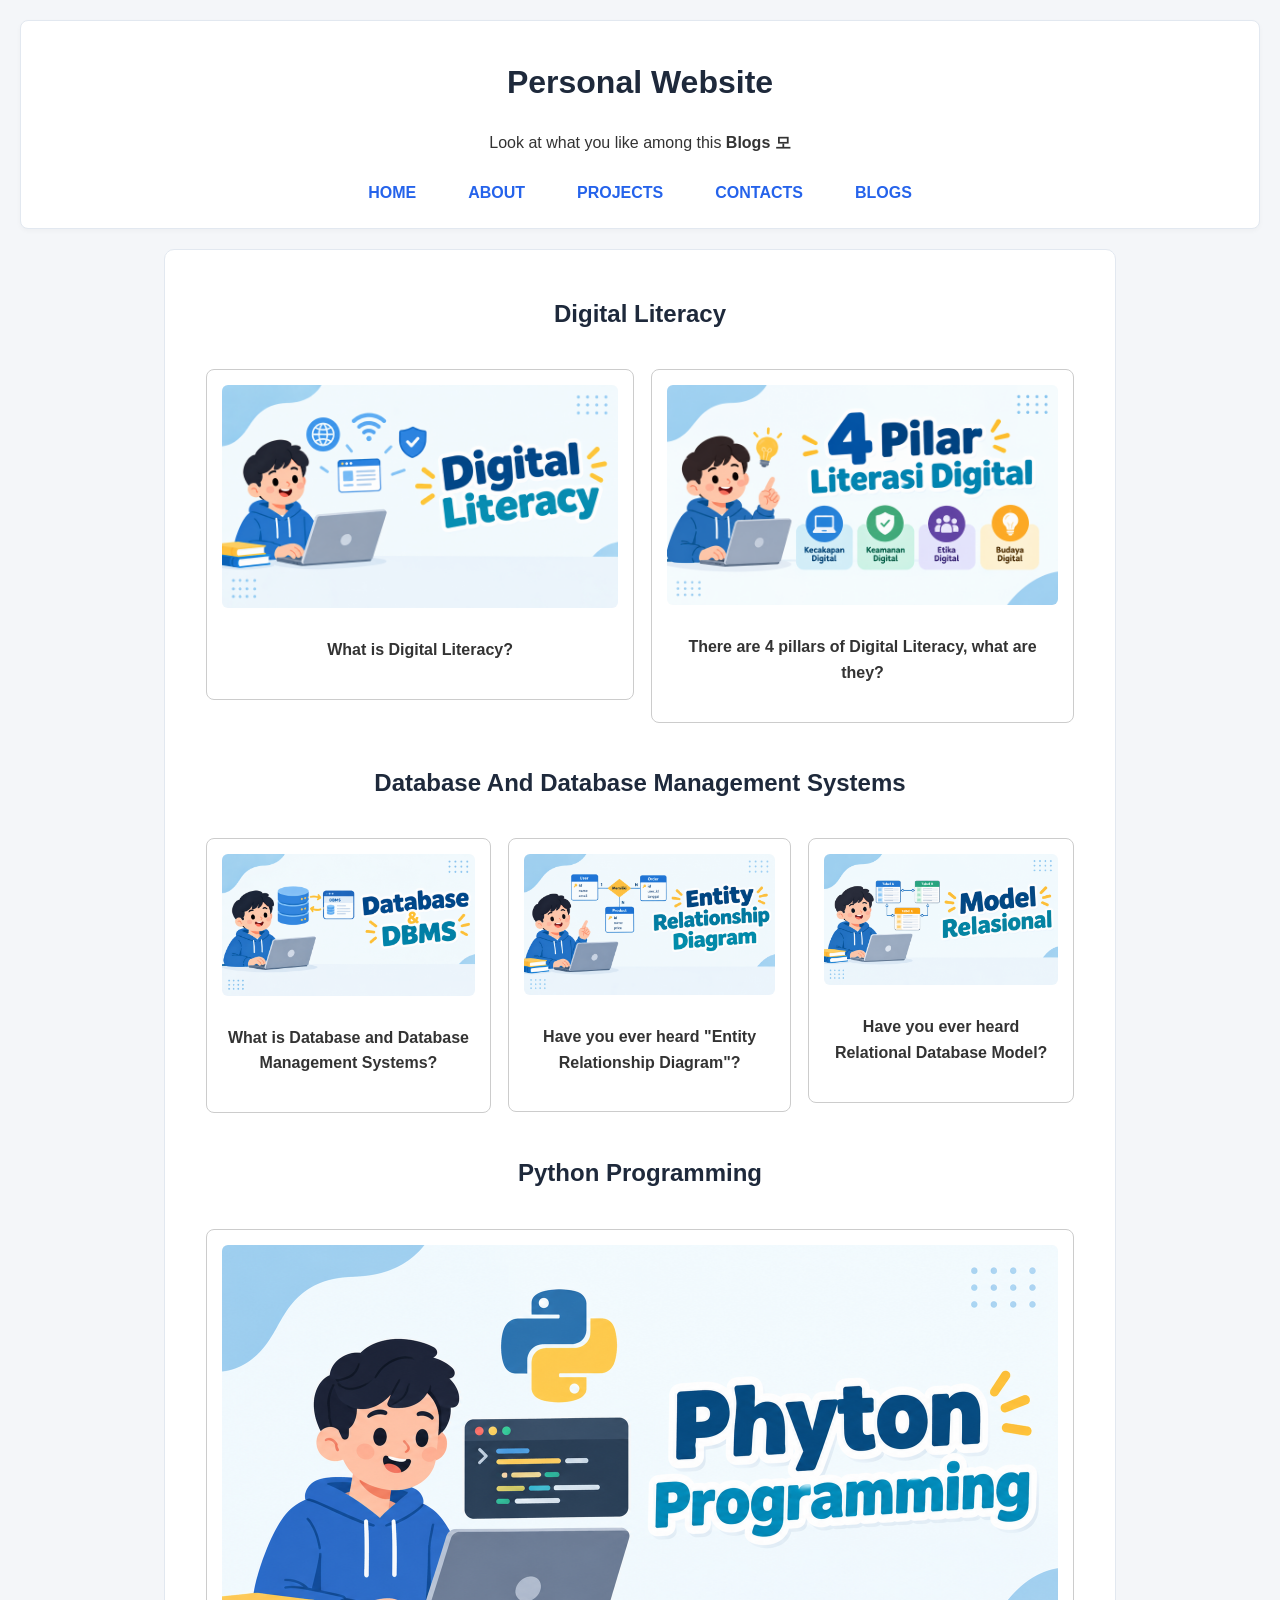
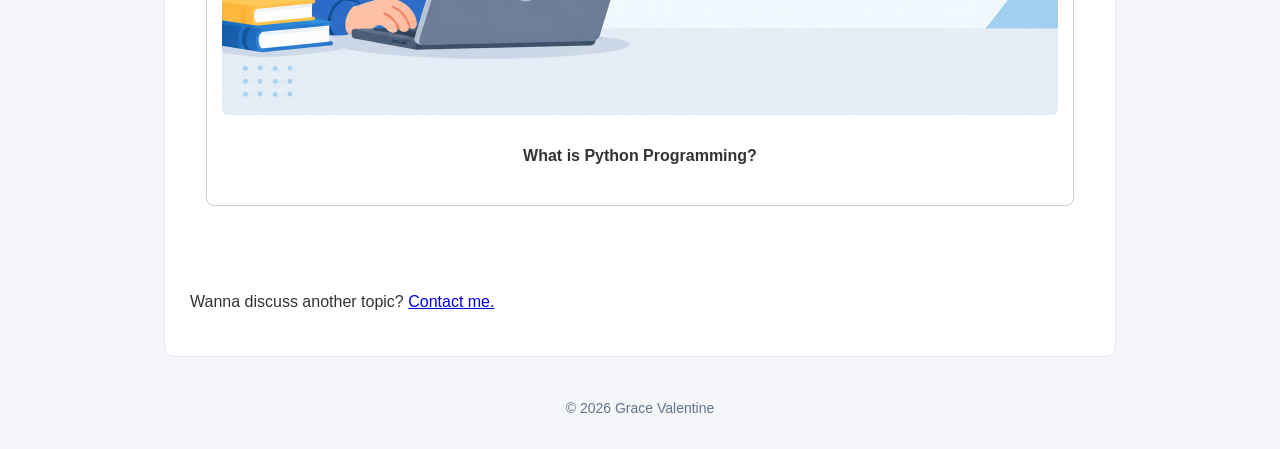
<file: index.html>
<!doctype html>
<html lang="en">
  <head>
    <meta charset="UTF-8" />
    <title>Grace Valentine</title>
    <link rel="stylesheet" href="style.css">
  </head>

  <body>
    <div id="header">
      <h1>Personal Website</h1>
      <p>Look at what you like among this <strong>Blogs 모</strong></p>

      <nav class="menu">
        <a href="home.html">HOME</a>
        <a href="about.html">ABOUT</a>
        <a href="projects.html">PROJECTS</a>
        <a href="contacts.html">CONTACTS</a>
        <a href="index.html"><strong>BLOGS</strong></a>
      </nav>
    </div>
    
    <div class="wadah">
      <h2>Digital Literacy</h2>
      <table class="tabel-blog">
        <tr>
          <td>
            <div class="kartu-blog">
              <a href="defld.html"><img src="asset/litdig.png" alt="literasi digital itu penting banget"></a>
              <h4>What is Digital Literacy?</h4>
            </div>
          </td>
          <td>
            <div class="kartu-blog">
              <a href="pilld.html"><img src="asset/pilarlitdig.png" alt="4 pilar literasi digital"></a>
              <h4>There are 4 pillars of Digital Literacy, what are they?</h4>
            </div>
          </td>
        </tr>
      </table>

      <h2>Database And Database Management Systems</h2>
      <table class="tabel-blog">
        <tr>
          <td>
            <div class="kartu-blog">
              <a href="dbms.html"><img src="asset/dbms.png" alt="dbms"></a>
              <h4>What is Database and Database Management Systems?</h4>
            </div>
          </td>
          <td>
            <div class="kartu-blog">
              <a href="erd.html"><img src="asset/erd.png" alt="entity relationship diagram"></a>
              <h4>Have you ever heard "Entity Relationship Diagram"?</h4>
            </div>
          </td>
          <td>
            <div class="kartu-blog">
              <a href="mr.html"><img src="asset/relasional.png" alt="model relasional"></a>
              <h4>Have you ever heard Relational Database Model?</h4>
            </div>
          </td>
        </tr>
      </table>

      <h2>Python Programming</h2>
      <table class="tabel-blog">
        <tr>
          <td>
            <div class="kartu-blog">
              <a href="blog_belum_jadi.html"><img src="asset/phyton.png" alt="python programming"></a>
              <h4>What is Python Programming?</h4>
            </div>
          </td>
        </tr>
      </table>

      <br />
      <p>Wanna discuss another topic? <a href="contacts.html">Contact me.</a></p>
    </div>

    <div id="footer">
      © 2026 Grace Valentine
    </div>
  </body>
</html>
</file>
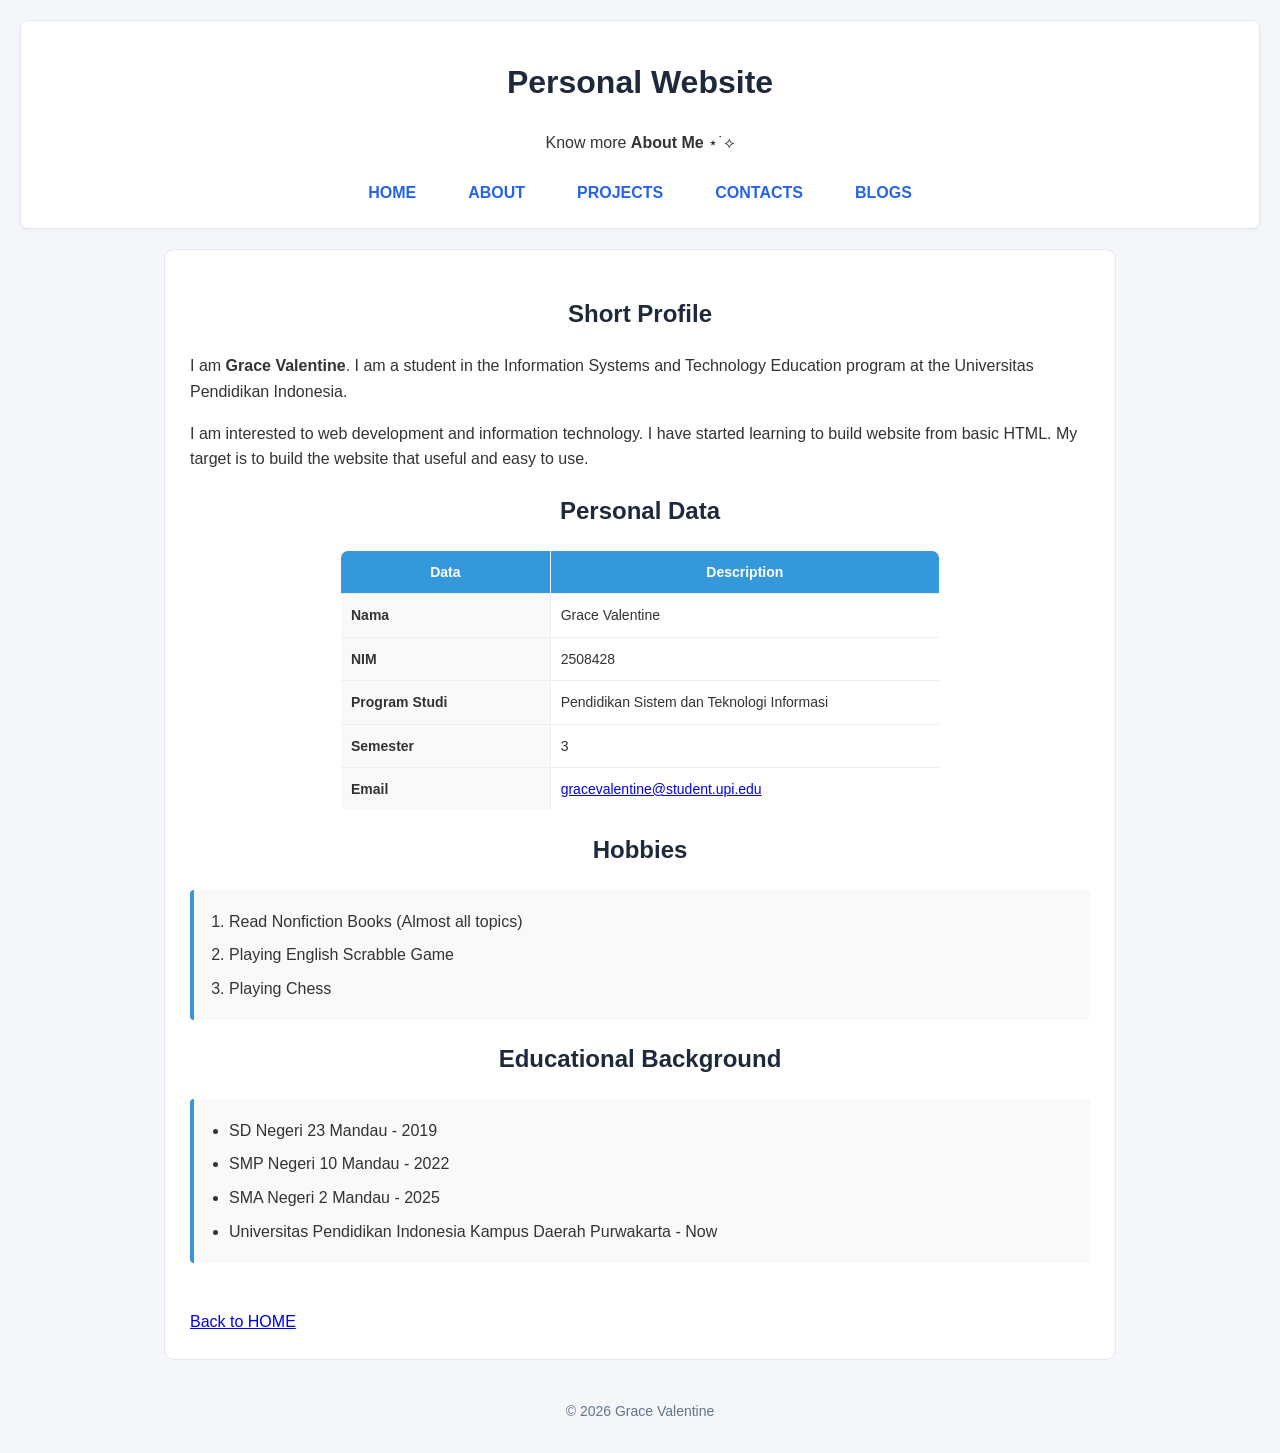
<file: about.html>
<!doctype html>
<html lang="en">
  <head>
    <meta charset="UTF-8" />
    <title>About - Grace Valentine</title>
    <link rel="stylesheet" href="style.css">
  </head>
  <body>
    <div id="header">
      <h1>Personal Website</h1>
      <p>Know more <strong>About Me </strong>⋆˙⟡</p>

      <nav class="menu">
        <a href="home.html">HOME</a>
        <a href="about.html"><strong>ABOUT</strong></a>
        <a href="projects.html">PROJECTS</a>
        <a href="contacts.html">CONTACTS</a>
        <a href="index.html">BLOGS</a>
      </nav>
    </div>

    <div class="wadah">
      <h2>Short Profile</h2>
      <p>
        I am <strong>Grace Valentine</strong>. I am a student in the Information
        Systems and Technology Education program at the Universitas Pendidikan
        Indonesia.
      </p>
      <p>
        I am interested to web development and information technology.
        I have started learning to build website from basic HTML. My target is to
        build the website that useful and easy to use.
      </p>

      <h2>Personal Data</h2>
      <table class="tabel-biodata">
        <thead>
          <tr>
            <th>Data</th>
            <th>Description</th>
          </tr>
        </thead>
        <tbody>
          <tr>
            <td class="label">Nama</td>
            <td>Grace Valentine</td>
          </tr>
          <tr>
            <td class="label">NIM</td>
            <td>2508428</td>
          </tr>
          <tr>
            <td class="label">Program Studi</td>
            <td>Pendidikan Sistem dan Teknologi Informasi</td>
          </tr>
          <tr>
            <td class="label">Semester</td>
            <td>3</td>
          </tr>
          <tr>
            <td class="label">Email</td>
            <td><a href="mailto:gracevalentine@student.upi.edu">gracevalentine@student.upi.edu</a></td>
          </tr>
        </tbody>
      </table>

      <h2>Hobbies</h2>
      <ol class="daftar-hobi">
        <li>Read Nonfiction Books (Almost all topics)</li>
        <li>Playing English Scrabble Game</li>
        <li>Playing Chess</li>
      </ol>

      <h2>Educational Background</h2>
      <ul class="daftar-edukasi">
        <li>SD Negeri 23 Mandau - 2019</li>
        <li>SMP Negeri 10 Mandau - 2022</li>
        <li>SMA Negeri 2 Mandau - 2025</li>
        <li>Universitas Pendidikan Indonesia Kampus Daerah Purwakarta - Now</li>
      </ul>

      <br />
      <a href="home.html">Back to HOME</a>
    </div>

    <div id="footer">
      © 2026 Grace Valentine
    </div>
  </body>
</html>
</file>
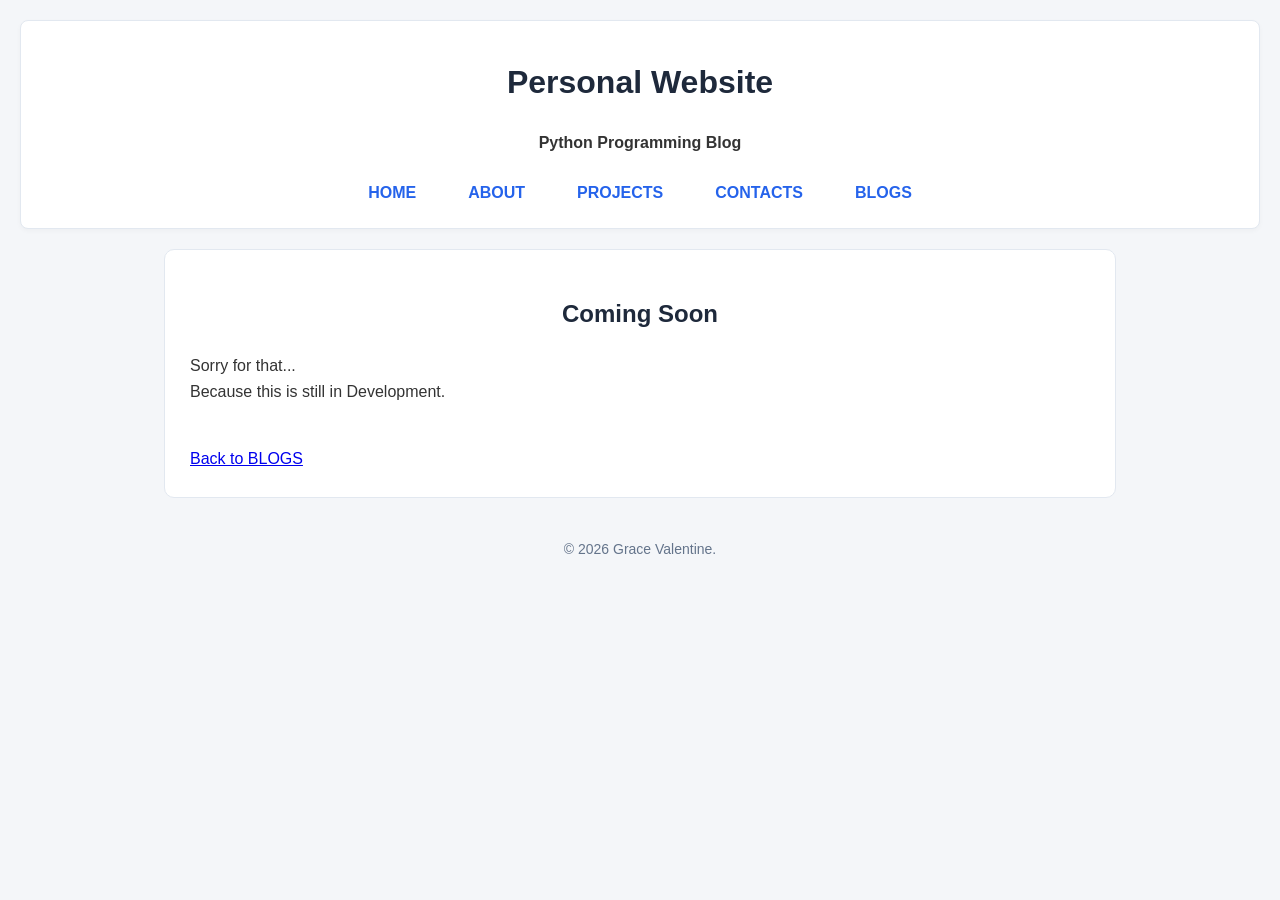
<file: blog_belum_jadi.html>
<!doctype html>
<html lang="en">
  <head>
    <meta charset="UTF-8" />
    <title>Grace Valentine</title>
    <link rel="stylesheet" href="style.css">
  </head>

  <body>
    <div id="header">
      <h1>Personal Website</h1>
      <p><strong>Python Programming Blog</strong></p>

      <nav class="menu">
        <a href="home.html">HOME</a>
        <a href="about.html">ABOUT</a>
        <a href="projects.html">PROJECTS</a>
        <a href="contacts.html">CONTACTS</a>
        <a href="index.html"><strong>BLOGS</strong></a>
      </nav>
    </div>

    <div class="wadah">
      <h2>Coming Soon</h2>
      <p>
        Sorry for that...<br />
        Because this is still in Development.
      </p>

      <br />
      <a href="index.html">Back to BLOGS</a>
    </div>

    <div id="footer">
      © 2026 Grace Valentine.
    </div>
  </body>
</html>
</file>
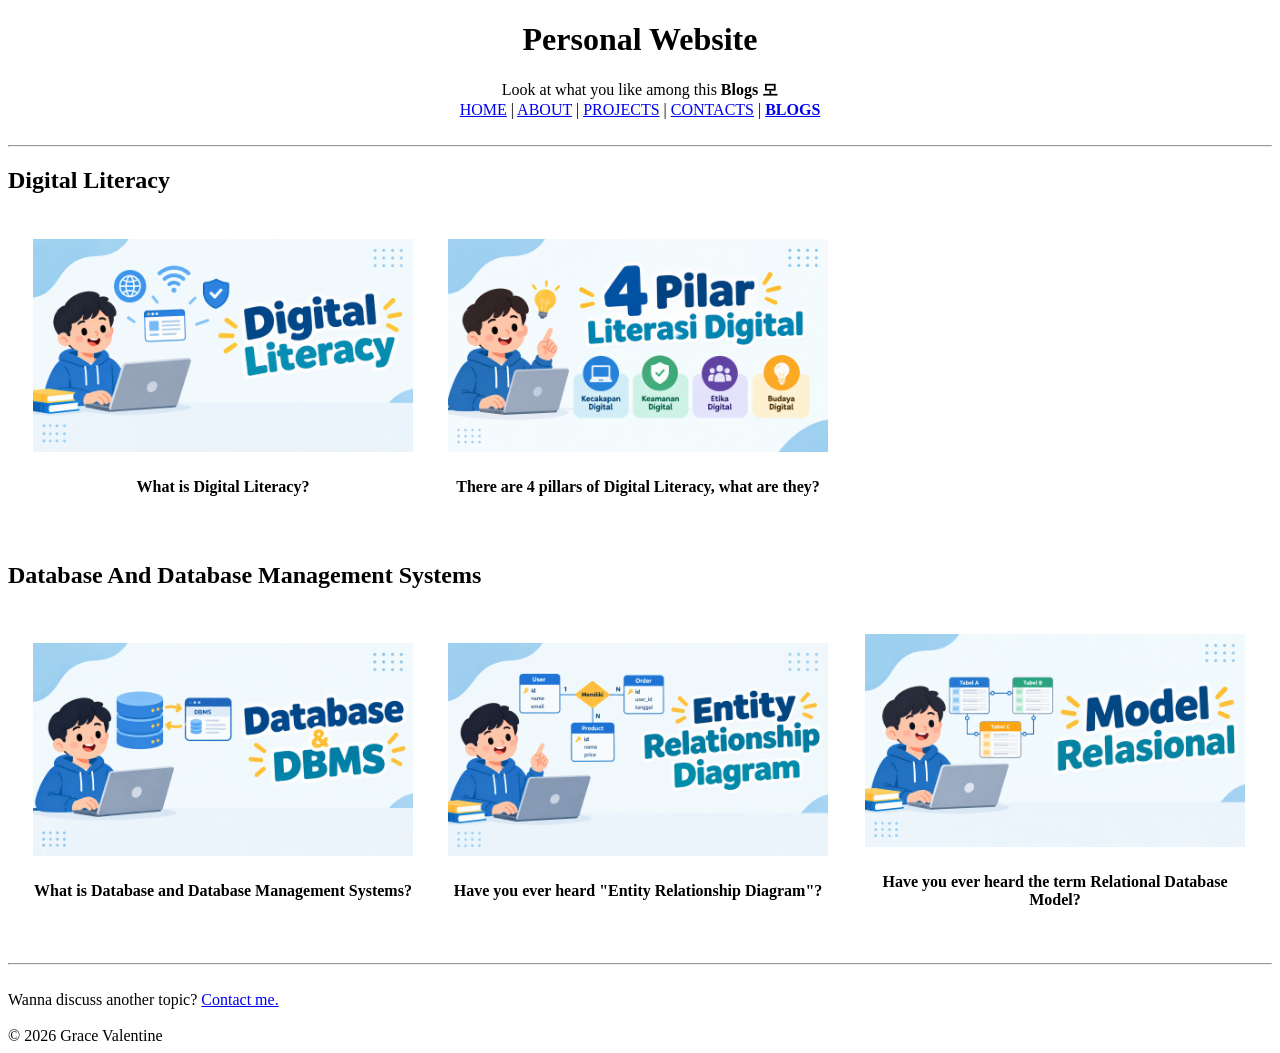
<file: blogs.html>
<!doctype html>
<html lang="en">
  <head>
    <meta charset="UTF-8" />
    <title>Grace Valentine</title>
  </head>

  <body>
    <h1><center>Personal Website</center></h1>
    <center>Look at what you like among this <strong>Blogs 모</strong></center>
    <nav>
      <center>
        <a href="home.html">HOME</a> |
        <a href="about.html">ABOUT</a> |
        <a href="projects.html">PROJECTS</a> |
        <a href="contacts.html">CONTACTS</a> |
        <a href="blogs.html"><strong>BLOGS</strong></a>
      </center>
      <br />
      <hr />
    </nav>
    <h2>Digital Literacy</h2>
    <table>
      <table border="0" cellspacing="15" cellpadding="10" ali>
        <tr>
            <td>
                <center>
                <a href="blog_belum_jadi.html"><img src="asset/litdig.png" alt="literasi digital itu penting banget" width="380"></a>
                <h4><strong> What is Digital Literacy?</strong></h4>
                </center>
            </td>
            <td>
                <center>
                <a href="blog_belum_jadi.html"><img src="asset/pilarlitdig.png" alt="4 pilar literasi digital" width="380"></a>
                <h4><strong>There are 4 pillars of Digital Literacy, what are they?</strong></h4>
                </center>
            </td>
        </tr>
    </table>

    <h2>Database And Database Management Systems</h2>
    <table>
      <table border="0" cellspacing="15" cellpadding="10">
        <tr>
            <td>
                <center>
                <a href="blog_belum_jadi.html"><img src="asset/dbms.png" alt="dbms" width="380"></a>
                <h4><strong> What is Database and Database Management Systems?</strong></h4>
                </center>
            </td>
            <td>
                <center>
                <a href="blog_belum_jadi.html"><img src="asset/erd.png" alt="entity relationship diagram" width="380"></a>
                <h4><strong>Have you ever heard "Entity Relationship Diagram"?</strong></h4>
                </center>
            </td>
            <td>
                <center>
                <a href="blog_belum_jadi.html"><img src="asset/relasional.png" alt="model relasional" width="380"></a>
                <h4><strong>Have you ever heard the term Relational Database Model?</strong></h4>
                </center>
            </td>
        </tr>
    </table>

    <hr><br>
    Wanna discuss another topic? <a href="contacts.html">Contact me.</a>
    <br><br>
    © 2026 Grace Valentine
  </body>
</html>
</file>
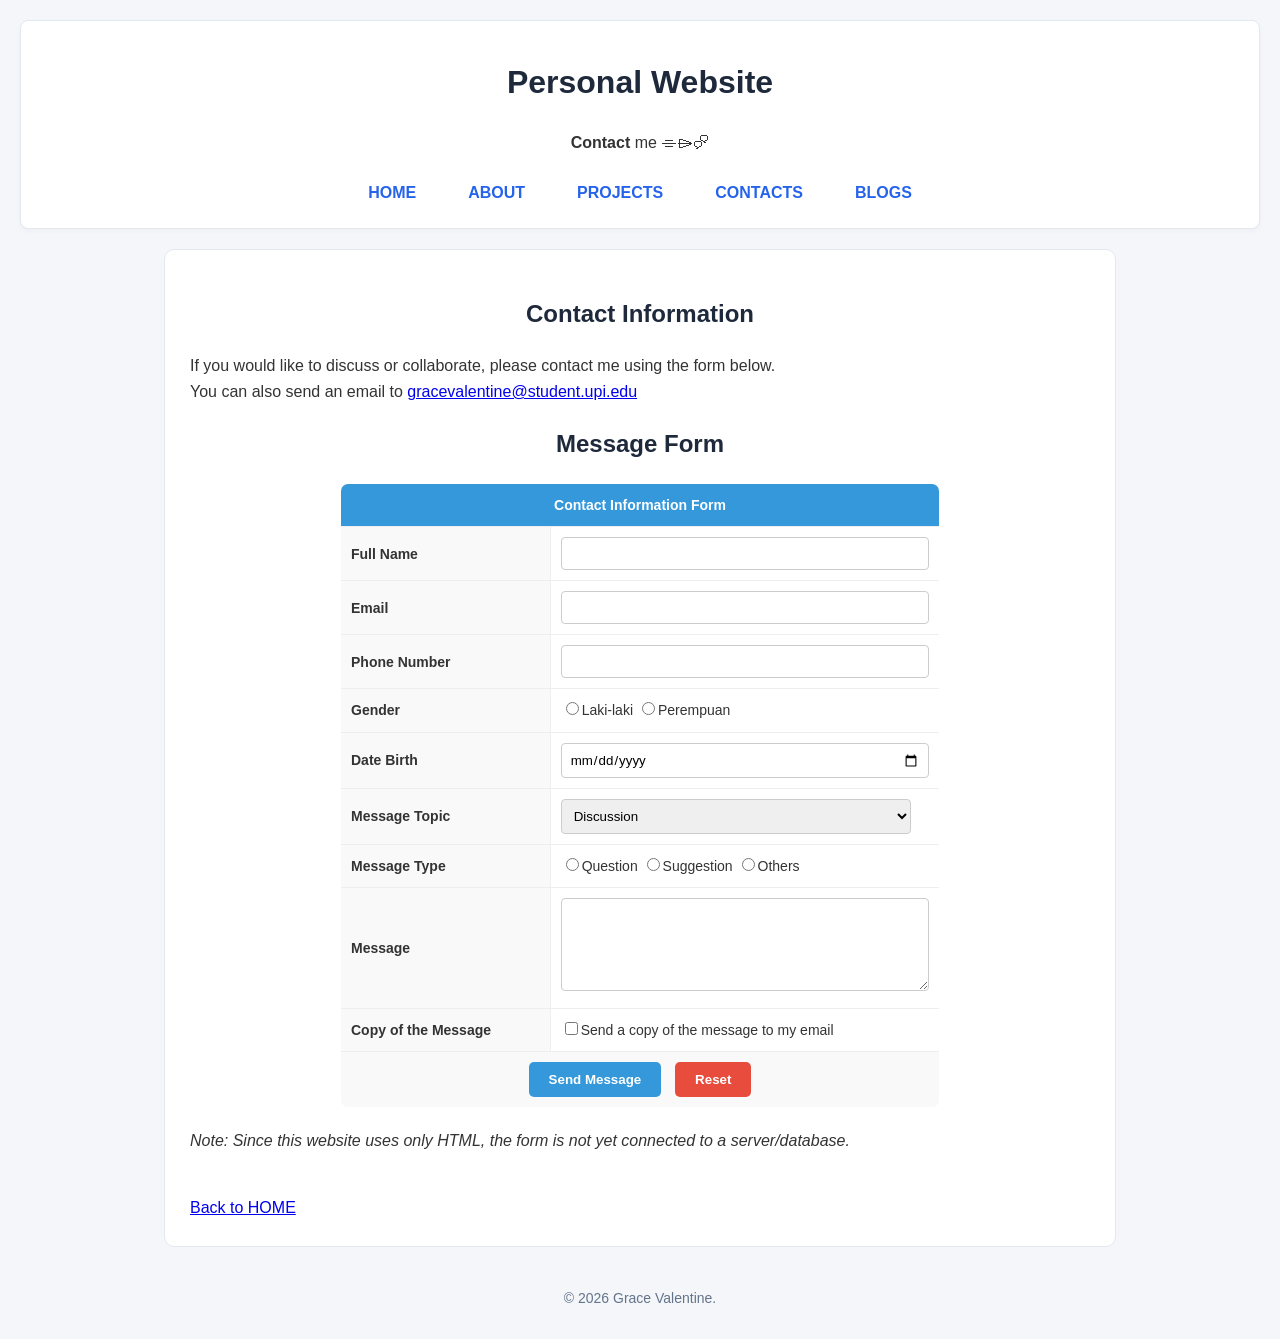
<file: contacts.html>
<!doctype html>
<html lang="en">
  <head>
    <meta charset="UTF-8" />
    <title>Contacts - Grace Valentine</title>
    <link rel="stylesheet" href="style.css">
  </head>

  <body>
    <div id="header">
      <h1>Personal Website</h1>
      <p><strong>Contact</strong> me ⌯⌲🗪</p>

      <nav class="menu">
        <a href="home.html">HOME</a>
        <a href="about.html">ABOUT</a>
        <a href="projects.html">PROJECTS</a>
        <a href="contacts.html"><strong>CONTACTS</strong></a>
        <a href="index.html">BLOGS</a>
      </nav>
    </div>

    <div class="wadah">
      <h2>Contact Information</h2>
      <p>
        If you would like to discuss or collaborate, please contact me using the form below.<br />
        You can also send an email to
        <a href="mailto:gracevalentine@student.upi.edu">gracevalentine@student.upi.edu</a>
      </p>

      <h2>Message Form</h2>
      <form action="#" method="post">
        <table class="tabel-form">
          <thead>
            <tr>
              <th colspan="2" class="judul-form">Contact Information Form</th>
            </tr>
          </thead>
          <tbody>
            <tr>
              <td class="label">Full Name</td>
              <td class="input"><input type="text" name="nama" class="input-teks" /></td>
            </tr>
            <tr>
              <td class="label">Email</td>
              <td class="input"><input type="email" name="email" class="input-teks" /></td>
            </tr>
            <tr>
              <td class="label">Phone Number</td>
              <td class="input"><input type="number" name="phone" class="input-teks" /></td>
            </tr>
            <tr>
              <td class="label">Gender</td>
              <td class="input">
                <input type="radio" name="gender" value="Laki-laki" />Laki-laki
                <input type="radio" name="gender" value="Perempuan" />Perempuan
              </td>
            </tr>
            <tr>
              <td class="label">Date Birth</td>
              <td class="input"><input type="date" name="db" class="input-teks" /></td>
            </tr>
            <tr>
              <td class="label">Message Topic</td>
              <td>
                <select name="Topic" class="input-teks">
                  <option value="Discussion">Discussion</option>
                  <option value="Colaboration">Colaboration</option>
                  <option value="Others">Others</option>
                </select>
              </td>
            </tr>
            <tr>
              <td class="label">Message Type</td>
              <td class="input">
                <input type="radio" name="message_type" value="Question" />Question
                <input type="radio" name="message_type" value="Suggestion" />Suggestion
                <input type="radio" name="message_type" value="Others" />Others
              </td>
            </tr>
            <tr>
              <td class="label">Message</td>
              <td class="textarea">
                <textarea name="message" rows="5" class="input-teks"></textarea>
              </td>
            </tr>
            <tr>
              <td class="label">Copy of the Message</td>
              <td class="input">
                <input type="checkbox" name="check" value="check" />Send a copy of the message to my email
              </td>
            </tr>
            <tr>
              <td colspan="2" class="area-tombol">
                <input type="submit" value="Send Message" class="tombol-kirim" />
                <input type="reset" value="Reset" class="tombol-reset" />
              </td>
            </tr>
          </tbody>
        </table>
      </form>

      <p>
        <em>Note: Since this website uses only HTML, the form is not yet connected to a server/database.</em>
      </p>

      <br />
      <a href="home.html">Back to HOME</a>
    </div>

    <div id="footer">
      © 2026 Grace Valentine.
    </div>
  </body>
</html>
</file>
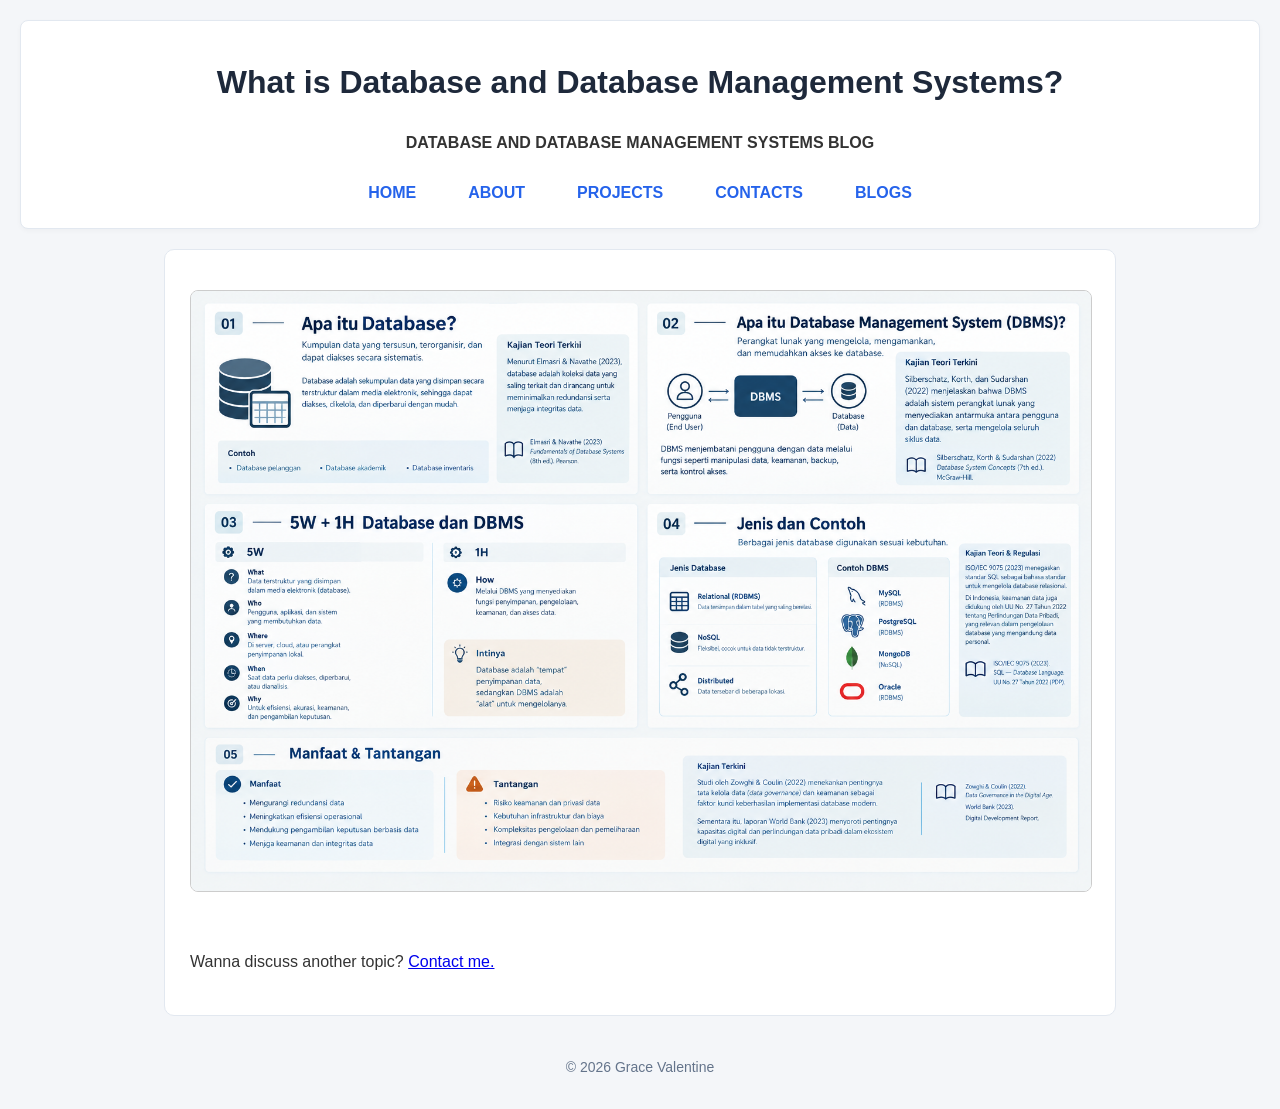
<file: dbms.html>
<!doctype html>
<html lang="en">
  <head>
    <meta charset="UTF-8" />
    <title>Grace Valentine</title>
    <link rel="stylesheet" href="style.css">
  </head>

  <body>
    <div id="header">
      <h1>What is Database and Database Management Systems?</h1>
      <p><strong>DATABASE AND DATABASE MANAGEMENT SYSTEMS BLOG</strong></p>

      <nav class="menu">
        <a href="home.html">HOME</a>
        <a href="about.html">ABOUT</a>
        <a href="projects.html">PROJECTS</a>
        <a href="contacts.html">CONTACTS</a>
        <a href="index.html"><strong>BLOGS</strong></a>
      </nav>
    </div>
    
    <div class="wadah">
      <img src="asset/artikel2.1.png" alt="dbms infografis" class="gambar-artikel">
      
      <br />
      <p>Wanna discuss another topic? <a href="contacts.html">Contact me.</a></p>
    </div>

    <div id="footer">
      © 2026 Grace Valentine
    </div>
  </body>
</html>
</file>
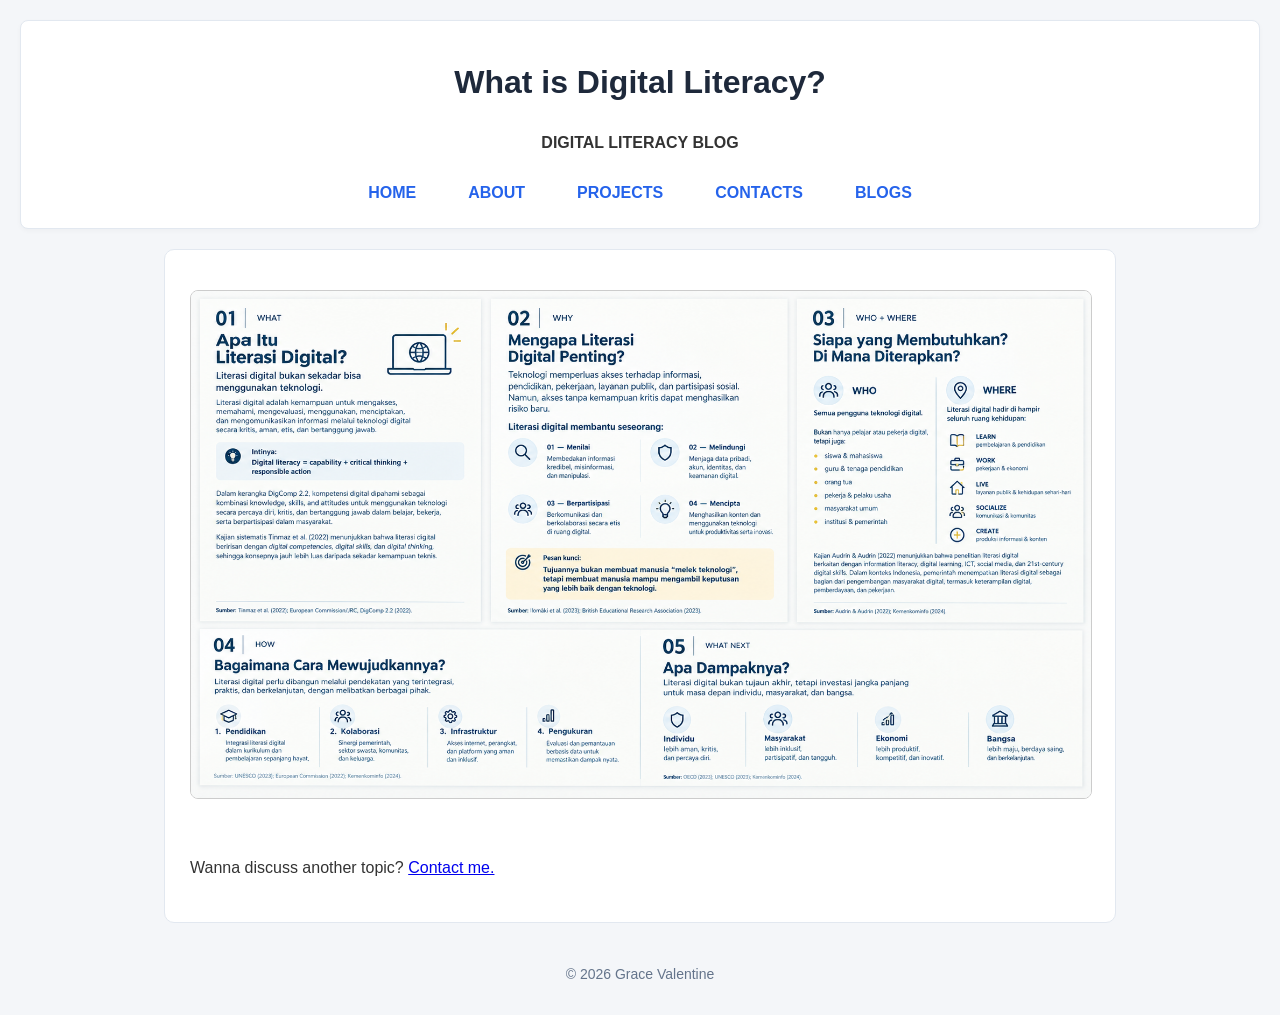
<file: defld.html>
<!doctype html>
<html lang="en">
  <head>
    <meta charset="UTF-8" />
    <title>Grace Valentine</title>
    <link rel="stylesheet" href="style.css">
  </head>

  <body>
    <div id="header">
      <h1>What is Digital Literacy?</h1>
      <p><strong>DIGITAL LITERACY BLOG</strong></p>

      <nav class="menu">
        <a href="home.html">HOME</a>
        <a href="about.html">ABOUT</a>
        <a href="projects.html">PROJECTS</a>
        <a href="contacts.html">CONTACTS</a>
        <a href="index.html"><strong>BLOGS</strong></a>
      </nav>
    </div>
    
    <div class="wadah">
      <img src="asset/artikel1.1.png" alt="literasi digital infografis" class="gambar-artikel">
      
      <br />
      <p>Wanna discuss another topic? <a href="contacts.html">Contact me.</a></p>
    </div>

    <div id="footer">
      © 2026 Grace Valentine
    </div>
  </body>
</html>
</file>
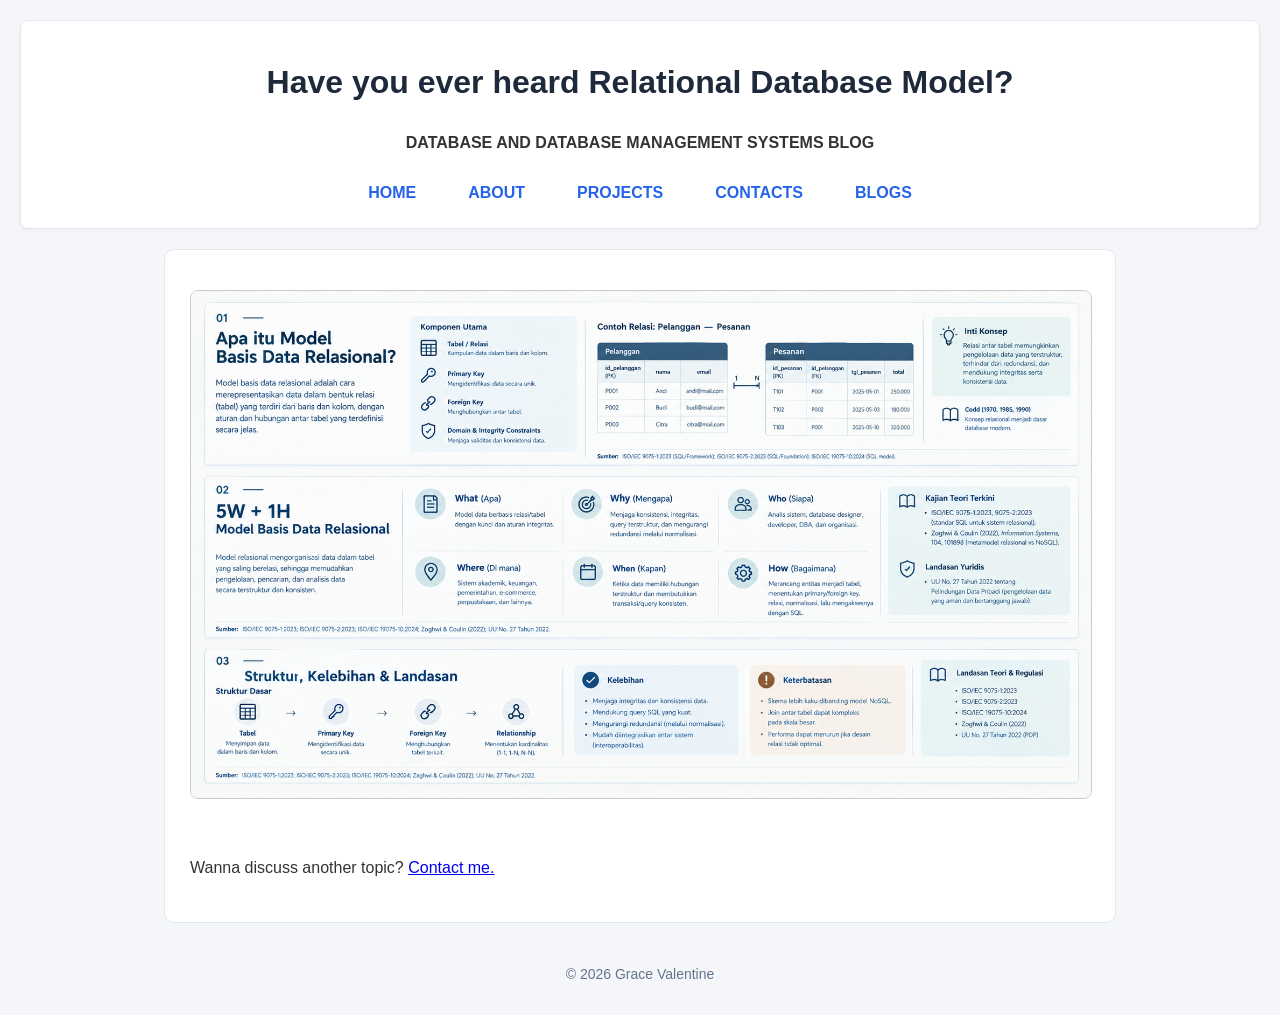
<file: erd.html>
<!doctype html>
<html lang="en">
  <head>
    <meta charset="UTF-8" />
    <title>Grace Valentine</title>
    <link rel="stylesheet" href="style.css">
  </head>

  <body>
    <div id="header">
      <h1>Have you ever heard Relational Database Model?</h1>
      <p><strong>DATABASE AND DATABASE MANAGEMENT SYSTEMS BLOG</strong></p>

      <nav class="menu">
        <a href="home.html">HOME</a>
        <a href="about.html">ABOUT</a>
        <a href="projects.html">PROJECTS</a>
        <a href="contacts.html">CONTACTS</a>
        <a href="index.html"><strong>BLOGS</strong></a>
      </nav>
    </div>
    
    <div class="wadah">
      <img src="asset/artikel2.3.png" alt="model relasional infografis" class="gambar-artikel">
      
      <br />
      <p>Wanna discuss another topic? <a href="contacts.html">Contact me.</a></p>
    </div>

    <div id="footer">
      © 2026 Grace Valentine
    </div>
  </body>
</html>
</file>
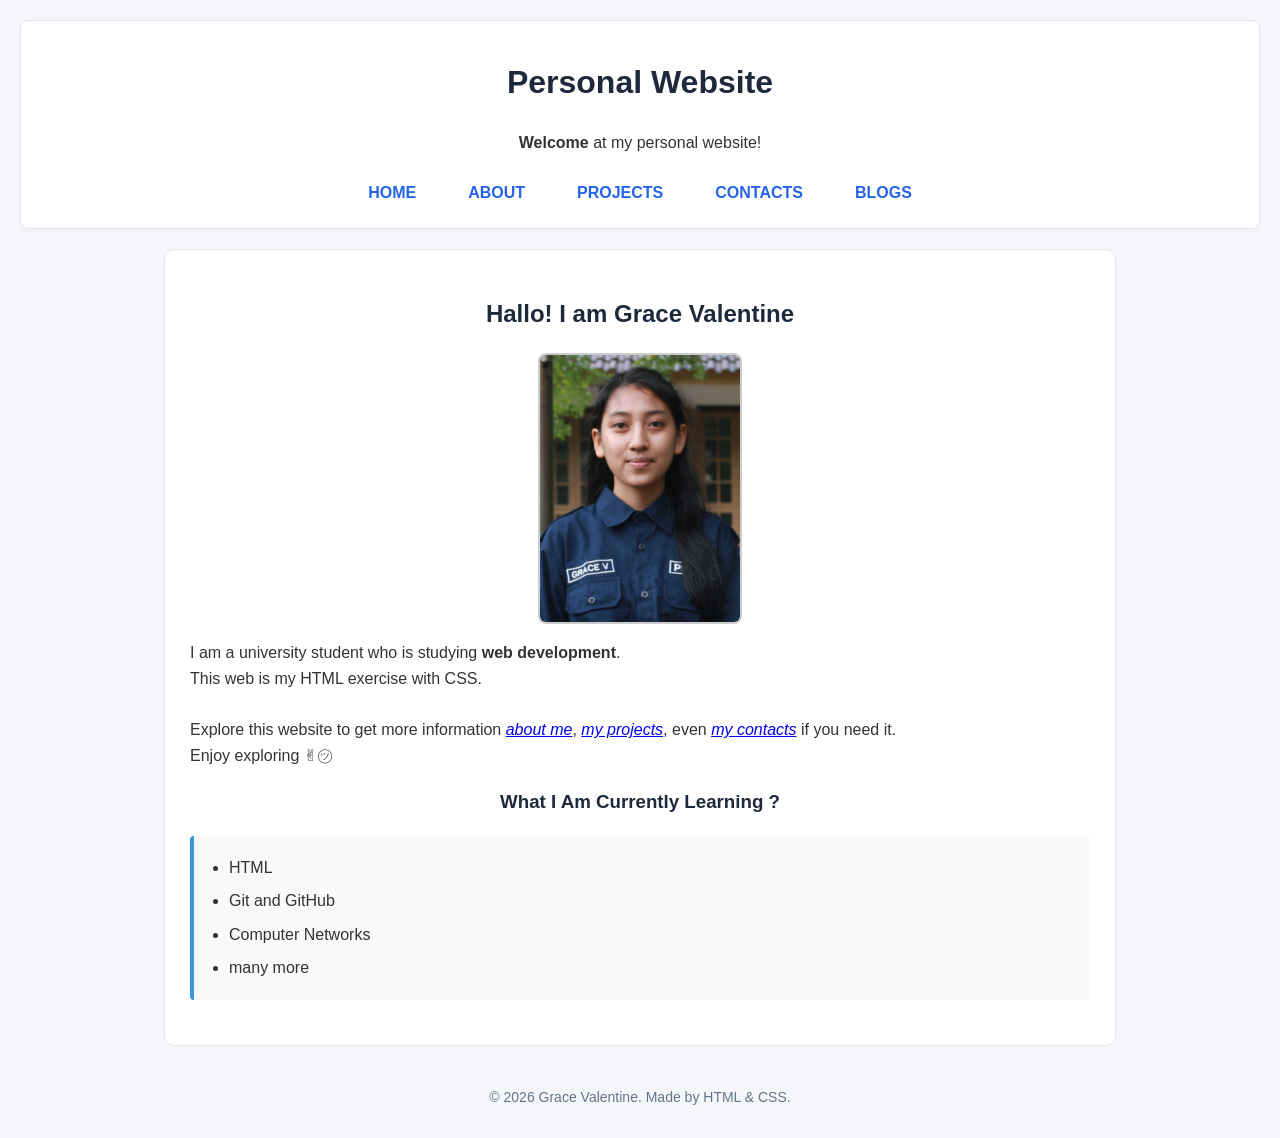
<file: home.html>
<!doctype html>
<html lang="en">
  <head>
    <meta charset="UTF-8" />
    <title>Grace Valentine</title>
    <link rel="stylesheet" href="style.css" />
  </head>

  <body>
    <div id="header">
      <h1>Personal Website</h1>
      <p><strong>Welcome</strong> at my personal website!</p>

      <nav class="menu">
        <a href="home.html"><strong>HOME</strong></a>
        <a href="about.html">ABOUT</a>
        <a href="projects.html">PROJECTS</a>
        <a href="contacts.html">CONTACTS</a>
        <a href="index.html">BLOGS</a>
      </nav>
    </div>

    <div class="wadah">
      <h2>Hallo! I am Grace Valentine</h2>
      <img
        src="asset/pasfoto.jpeg"
        alt="pasfoto @grace_valentine"
        class="foto-profil"
      />
      <p>
        I am a university student who is studying
        <strong>web development</strong>.<br />
        This web is my HTML exercise with CSS.<br /><br />
        Explore this website to get more information
        <a href="about.html"><em>about me</em></a
        >, <a href="projects.html"><em>my projects</em></a
        >, even <a href="contacts.html"><em>my contacts</em></a> if you need
        it.<br />
        Enjoy exploring ✌︎㋡
      </p>

      <h3>What I Am Currently Learning ?</h3>
      <ul class="daftar-belajar">
        <li>HTML</li>
        <li>Git and GitHub</li>
        <li>Computer Networks</li>
        <li>many more</li>
      </ul>
    </div>

    <div id="footer">© 2026 Grace Valentine. Made by HTML & CSS.</div>
  </body>
</html>
</file>
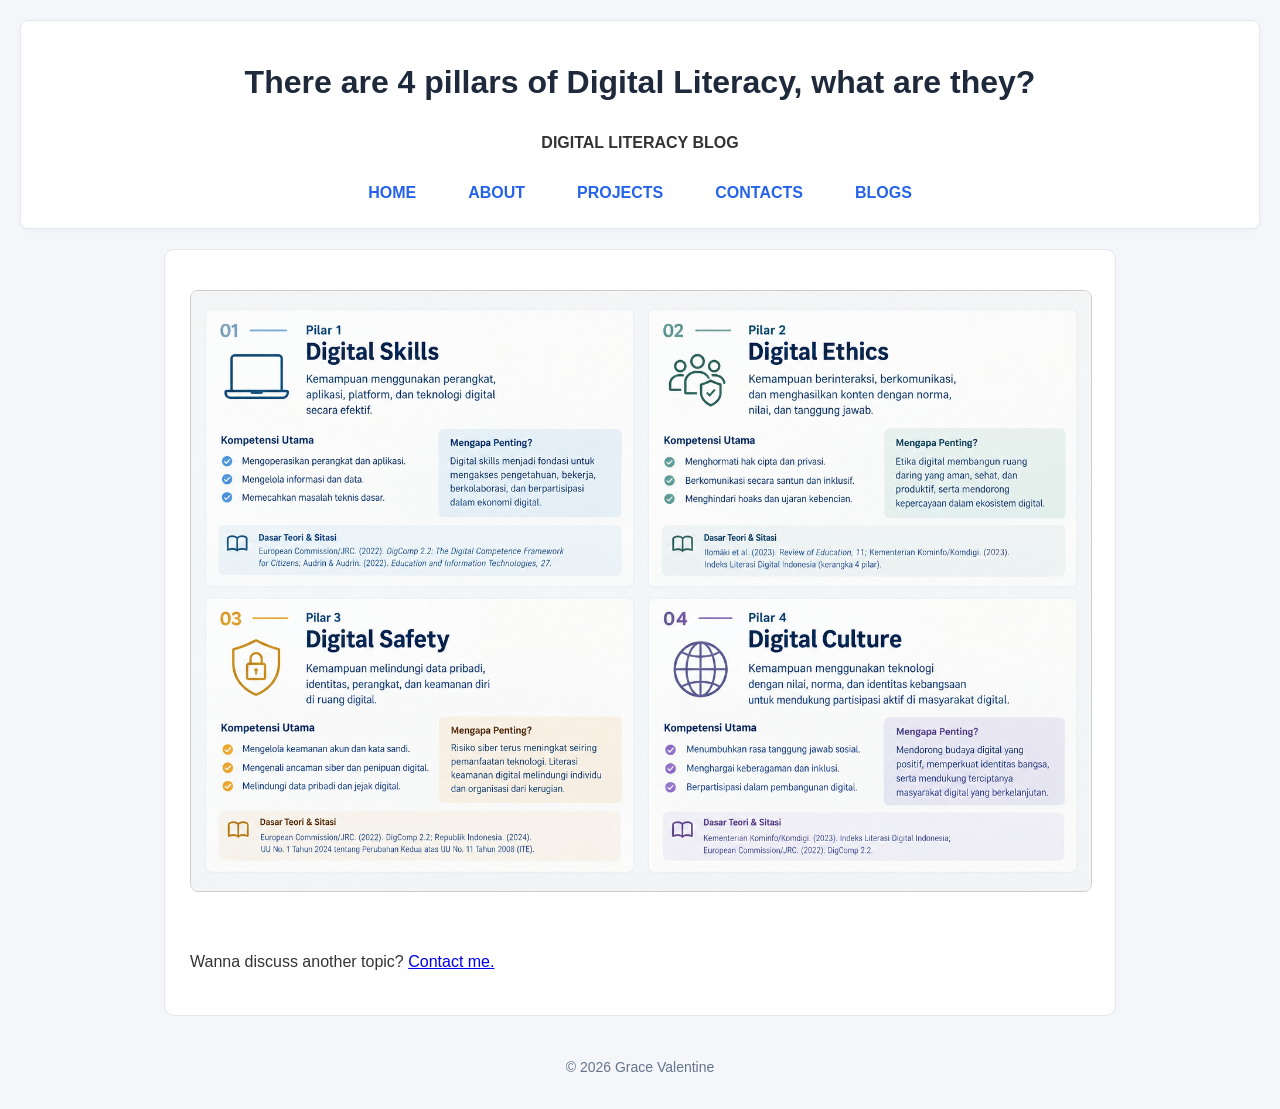
<file: pilld.html>
<!doctype html>
<html lang="en">
  <head>
    <meta charset="UTF-8" />
    <title>Grace Valentine</title>
    <link rel="stylesheet" href="style.css">
  </head>

  <body>
    <div id="header">
      <h1>There are 4 pillars of Digital Literacy, what are they?</h1>
      <p><strong>DIGITAL LITERACY BLOG</strong></p>

      <nav class="menu">
        <a href="home.html">HOME</a>
        <a href="about.html">ABOUT</a>
        <a href="projects.html">PROJECTS</a>
        <a href="contacts.html">CONTACTS</a>
        <a href="index.html"><strong>BLOGS</strong></a>
      </nav>
    </div>
    
    <div class="wadah">
      <img src="asset/artikel1.2.png" alt="digital literacy pillar infografis" class="gambar-artikel">
      
      <br />
      <p>Wanna discuss another topic? <a href="contacts.html">Contact me.</a></p>
    </div>

    <div id="footer">
      © 2026 Grace Valentine
    </div>
  </body>
</html>
</file>
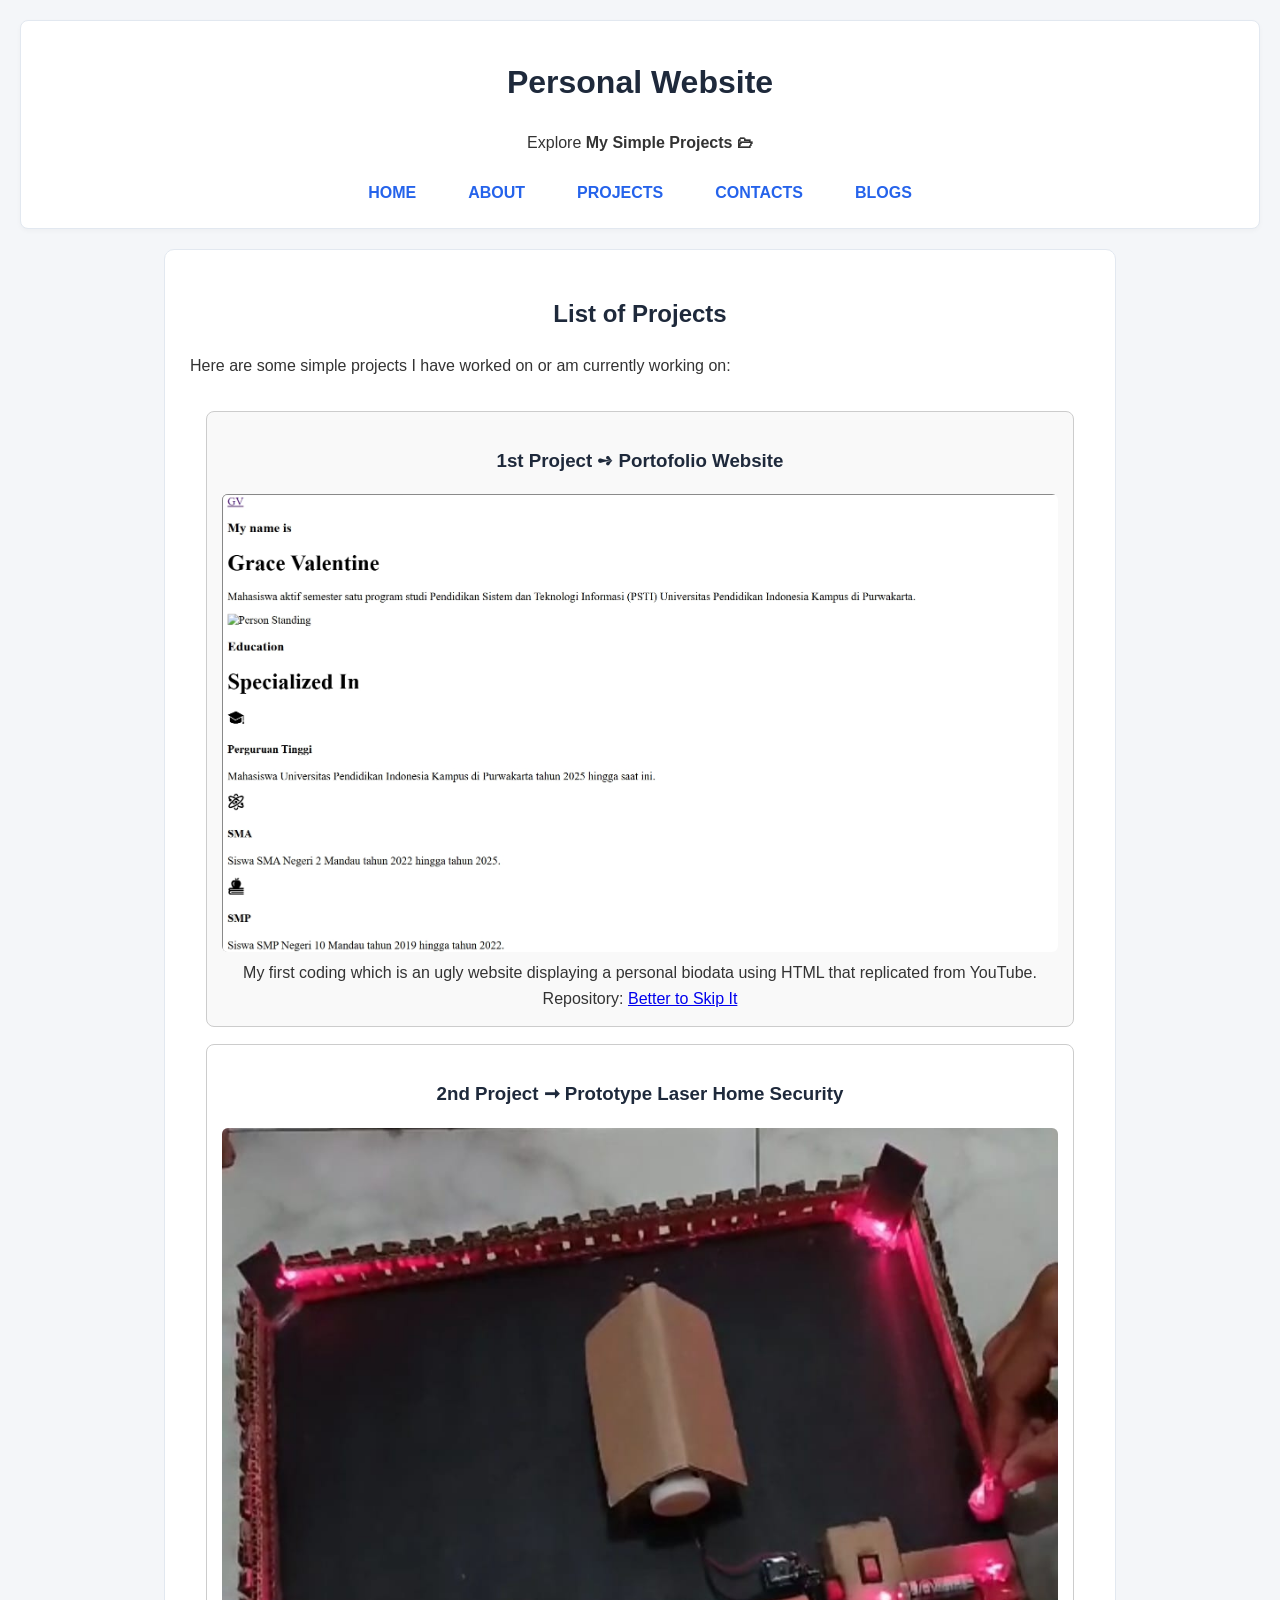
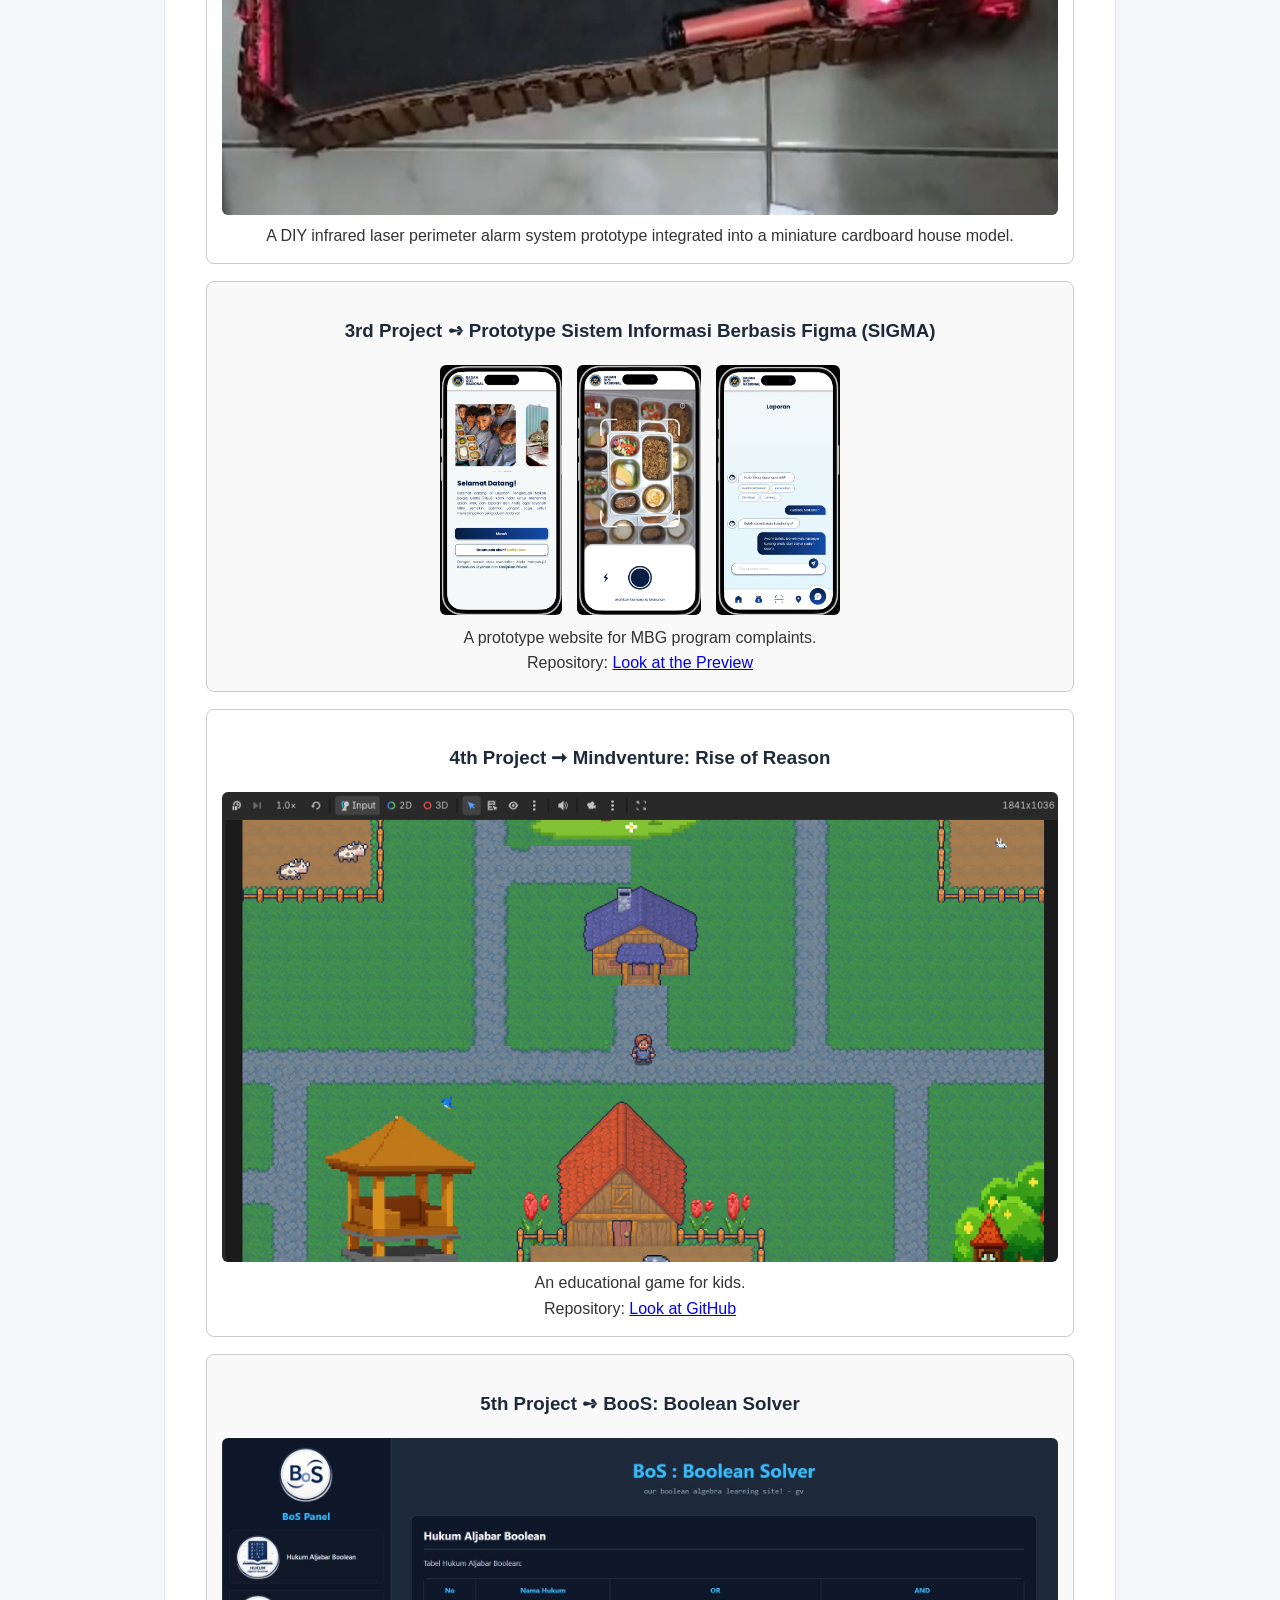
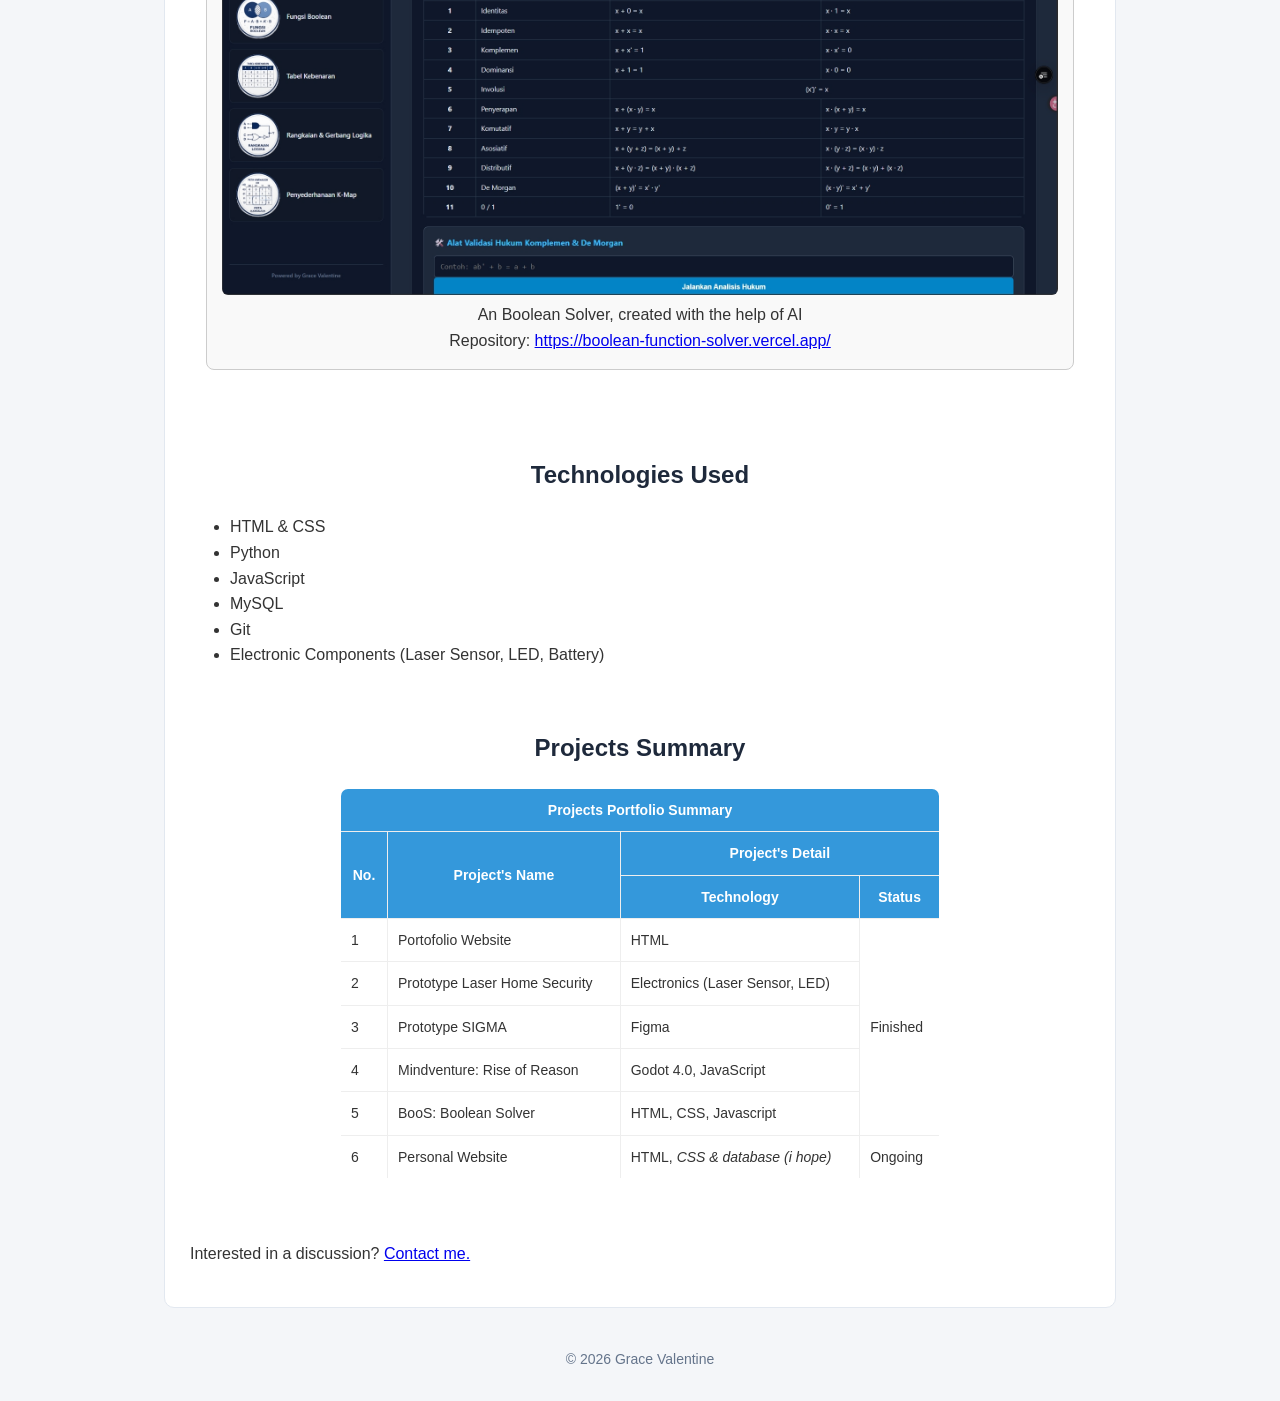
<file: projects.html>
<!doctype html>
<html lang="en">
  <head>
    <meta charset="UTF-8" />
    <title>Projects - Grace Valentine</title>
    <!-- Menghubungkan ke file CSS eksternal -->
    <link rel="stylesheet" href="style.css" />
  </head>

  <body>
    <div id="header">
      <h1>Personal Website</h1>
      <p>Explore <strong>My Simple Projects 🗁</strong></p>

      <nav class="menu">
        <a href="home.html">HOME</a>
        <a href="about.html">ABOUT</a>
        <a href="projects.html"><strong>PROJECTS</strong></a>
        <a href="contacts.html">CONTACTS</a>
        <a href="index.html">BLOGS</a>
      </nav>
    </div>

    <div class="wadah">
      <h2>List of Projects</h2>
      <p>
        Here are some simple projects I have worked on or am currently working
        on:
      </p>

      <table class="tabel-projek">
        <tr class="baris-abu">
          <td>
            <div class="kartu-projek">
              <h3>1st Project ➺ Portofolio Website</h3>
              <img
                src="asset/projekrotasi.png"
                alt="tugas_web_rotasi2025"
              /><br />
              My first coding which is an ugly website displaying a personal
              biodata using HTML that replicated from YouTube.<br />
              Repository:
              <a
                href="file:///C:/Users/Grace%20Valentine/AppData/Local/Temp/3dd7aa45-7b7d-4748-a689-d2e07d01a371_Grace%20Valentine_Network%20Engineer_Website%20Portofolio.zip.371/Grace%20Valentine/index.html"
                >Better to Skip It</a
              >
            </div>
          </td>
        </tr>
        <tr>
          <td>
            <div class="kartu-projek">
              <h3>2nd Project ➞ Prototype Laser Home Security</h3>
              <img
                src="asset/pengantarpsti.png"
                alt="projek_pengantar_psti"
              /><br />
              A DIY infrared laser perimeter alarm system prototype integrated
              into a miniature cardboard house model.
            </div>
          </td>
        </tr>
        <tr class="baris-abu">
          <td>
            <div class="kartu-projek">
              <h3>
                3rd Project ➺ Prototype Sistem Informasi Berbasis Figma (SIGMA)
              </h3>
              <div class="foto-sejajar">
                <img src="asset/projekprototype.png" alt="prototypeSIGMA" />
                <img src="asset/scansigma.png" alt="camera_preview" />
                <img src="asset/aduansigma.png" alt="complain_chat" />
              </div>
              A prototype website for MBG program complaints.<br />
              Repository:
              <a
                href="https://www.figma.com/proto/R3b3n9kHoPhQZVCorp3SvT/WEBSITE-PENGADUAN-MBG?node-id=480-2375&p=f&t=BFGtzMxd2fGAOivP-0&scaling=scale-down&content-scaling=fixed&page-id=463%3A3847&starting-point-node-id=480%3A2375&show-proto-sidebar=1"
                >Look at the Preview</a
              >
            </div>
          </td>
        </tr>
        <tr>
          <td>
            <div class="kartu-projek">
              <h3>4th Project ➞ Mindventure: Rise of Reason</h3>
              <img src="asset/projek1.png" alt="projectgame" /><br />
              An educational game for kids.<br />
              Repository:
              <a href="https://github.com/ceceaj/Project-UAS-2B"
                >Look at GitHub</a
              >
            </div>
          </td>
        </tr>
        <tr class="baris-abu">
          <td>
            <div class="kartu-projek">
              <h3>5th Project ➺ BooS: Boolean Solver</h3>
              <img
                src="asset/projekmatdis.png"
                alt="projekBoos:BooleanSolver"
              /><br />
              An Boolean Solver, created with the help of AI<br />
              Repository:
              <a href="https://boolean-function-solver.vercel.app/"
                >https://boolean-function-solver.vercel.app/</a
              >
            </div>
          </td>
        </tr>
      </table>

      <br />
      <h2>Technologies Used</h2>
      <ul>
        <li>HTML & CSS</li>
        <li>Python</li>
        <li>JavaScript</li>
        <li>MySQL</li>
        <li>Git</li>
        <li>Electronic Components (Laser Sensor, LED, Battery)</li>
      </ul>

      <br />
      <h2>Projects Summary</h2>
      <table class="tabel-ringkasan">
        <thead>
          <tr>
            <th colspan="4" class="judul-tabel">Projects Portfolio Summary</th>
          </tr>
          <tr>
            <th rowspan="2">No.</th>
            <th rowspan="2">Project's Name</th>
            <th colspan="2">Project's Detail</th>
          </tr>
          <tr>
            <th>Technology</th>
            <th>Status</th>
          </tr>
        </thead>
        <tbody>
          <tr>
            <td>1</td>
            <td>Portofolio Website</td>
            <td>HTML</td>
            <td rowspan="5" class="status-selesai">Finished</td>
          </tr>
          <tr>
            <td>2</td>
            <td>Prototype Laser Home Security</td>
            <td>Electronics (Laser Sensor, LED)</td>
          </tr>
          <tr>
            <td>3</td>
            <td>Prototype SIGMA</td>
            <td>Figma</td>
          </tr>
          <tr>
            <td>4</td>
            <td>Mindventure: Rise of Reason</td>
            <td>Godot 4.0, JavaScript</td>
          </tr>
          <tr>
            <td>5</td>
            <td>BooS: Boolean Solver</td>
            <td>HTML, CSS, Javascript</td>
          </tr>
          <tr>
            <td>6</td>
            <td>Personal Website</td>
            <td>HTML, <em>CSS & database (i hope)</em></td>
            <td class="status-proses">Ongoing</td>
          </tr>
        </tbody>
      </table>

      <br />
      <p>Interested in a discussion? <a href="contacts.html">Contact me.</a></p>
    </div>

    <div id="footer">© 2026 Grace Valentine</div>
  </body>
</html>
</file>
<file: style.css>
/* =========================================================
   1. ELEMENT SELECTOR & RESET DASAR (Selector Jenis 1)
   ========================================================= */
body {
  font-family: Arial, sans-serif;  /* Sesuai contoh modul */
  background-color: #f4f6f9;       /* Warna latar lembut */
  color: #333333;                  /* Warna teks utama */
  margin: 0;
  padding: 20px;
  line-height: 1.6;
}

/* Grouping Selector untuk Judul (Selector Jenis 2) */
h1, h2, h3 {
  color: #1e293b;
  text-align: center;
}

/* =========================================================
   2. ANIMATION & EFEK INTERAKTIF
   ========================================================= */
@keyframes fadeIn {
  from {
    opacity: 0;
    transform: translateY(-10px);
  }
  to {
    opacity: 1;
    transform: translateY(0);
  }
}

h1 {
  animation: fadeIn 1s ease-in-out;
}

/* =========================================================
   3. ID SELECTOR (#header & #footer) (Selector Jenis 3)
   ========================================================= */
#header {
  background-color: #ffffff;
  border: 1px solid #e2e8f0;
  border-radius: 8px;
  padding: 15px;
  margin-bottom: 20px;
  text-align: center;
  box-shadow: 0 2px 5px rgba(0,0,0,0.03);
}

#footer {
  text-align: center;
  margin-top: 30px;
  font-size: 14px;
  color: #64748b;
  padding: 10px;
}

/* =========================================================
   4. FLEXBOX UNTUK NAVIGASI (.menu)
   ========================================================= */
.menu {
  display: flex;                   /* Flex Container dari Modul */
  justify-content: center;         /* Rata tengah horizontal */
  align-items: center;             /* Rata tengah vertikal */
  gap: 20px;                       /* Jarak konsisten antar tautan */
  margin-top: 15px;
}

.menu a {
  text-decoration: none;
  color: #2563eb;                  /* Warna biru teks */
  font-weight: bold;
  padding: 8px 16px;
  border-radius: 5px;
  transition: all 0.3s ease;       /* Transisi halus */
}

/* Efek HOVER pada Navigasi (Wajib Modul) */
.menu a:hover {
  background-color: #2563eb;
  color: #ffffff;
  transform: translateY(-2px);
}

/* =========================================================
   5. CLASS SELECTOR & BOX MODEL UTAMA (.wadah) (Selector Jenis 4)
   ========================================================= */
.wadah {
  max-width: 900px;
  margin: 0 auto;
  background-color: #ffffff;
  
  /* Penerapan Box Model Lengkap */
  padding: 25px;                   /* Padding */
  border: 1px solid #e2e8f0;       /* Border */
  border-radius: 10px;             /* Lengkungan */
  margin-bottom: 20px;             /* Margin */
}

/* =========================================================
   6. STYLING HOME & PROFIL (home.html & about.html)
   ========================================================= */
.foto-profil {
  width: 200px;
  height: auto;
  display: block;
  margin: 15px auto;
  border-radius: 8px;
  border: 2px solid #ccc;
  transition: transform 0.3s ease, box-shadow 0.3s ease;
}

.foto-profil:hover {
  transform: scale(1.05);
  box-shadow: 0 4px 10px rgba(0,0,0,0.15);
}

.daftar-belajar,
.daftar-hobi,
.daftar-edukasi {
  background-color: #f9f9f9;
  padding: 15px 15px 15px 35px;
  border-left: 4px solid #3498db;  /* Akses garis vertikal biru */
  border-radius: 4px;
  margin-bottom: 20px;
}

.daftar-belajar li,
.daftar-hobi li,
.daftar-edukasi li {
  padding: 4px 0;
  transition: color 0.2s ease, transform 0.2s ease;
}

.daftar-belajar li:hover,
.daftar-hobi li:hover,
.daftar-edukasi li:hover {
  color: #2980b9;
  transform: translateX(5px);
}

/* =========================================================
   7. STYLING TABEL & KARTU (index.html & projects.html)
   ========================================================= */
.tabel-blog,
.tabel-projek {
  width: 100%;
  border-collapse: separate;
  border-spacing: 15px;
  margin-bottom: 25px;
}

.tabel-blog td,
.tabel-projek td {
  vertical-align: top;
}

.kartu-blog,
.kartu-projek {
  background-color: #ffffff;
  border: 1px solid #ccc;
  border-radius: 8px;
  padding: 15px;
  text-align: center;
  transition: transform 0.3s ease, box-shadow 0.3s ease;
}

.kartu-blog:hover,
.kartu-projek:hover {
  transform: translateY(-5px);
  box-shadow: 0 4px 10px rgba(0,0,0,0.12);
}

.kartu-blog img,
.kartu-projek img {
  max-width: 100%;
  height: auto;
  border-radius: 6px;
}

.baris-abu .kartu-projek {
  background-color: #f9f9f9;
}

.foto-sejajar {
  display: flex;                   /* Mode Flexbox */
  justify-content: center;
  gap: 15px;
  flex-wrap: wrap;
  margin: 10px 0;
}

.foto-sejajar img {
  height: 250px;
  width: auto;
}

/* Tabel Ringkasan (Projects) & Biodata (About) */
.tabel-ringkasan,
.tabel-biodata,
.tabel-form {
  width: 100%;
  max-width: 600px;
  margin: 0 auto 20px auto;
  border-collapse: collapse;
  background-color: #ffffff;
  border: 1px solid #ccc;
  border-radius: 8px;
  overflow: hidden;
}

.tabel-ringkasan th, .tabel-ringkasan td,
.tabel-biodata th, .tabel-biodata td,
.tabel-form th, .tabel-form td {
  border: 1px solid #eee;
  padding: 10px;
  font-size: 14px;
}

.tabel-ringkasan th,
.tabel-biodata th,
.tabel-form .judul-form {
  background-color: #3498db;
  color: white;
  text-align: center;
}

.tabel-biodata .label,
.tabel-form .label {
  background-color: #f9f9f9;
  font-weight: bold;
  width: 35%;
}

/* =========================================================
   8. STYLING FORMULIR (contacts.html)
   ========================================================= */
.input-teks {
  width: 95%;
  padding: 8px;
  border: 1px solid #ccc;
  border-radius: 4px;
  font-family: Arial, sans-serif;
}

.area-tombol {
  text-align: center;
  padding: 15px;
  background-color: #f9f9f9;
}

.tombol-kirim {
  background-color: #3498db;
  color: white;
  border: none;
  padding: 10px 20px;
  border-radius: 5px;
  cursor: pointer;
  font-weight: bold;
  transition: background-color 0.3s ease, transform 0.2s ease;
}

.tombol-reset {
  background-color: #e74c3c;
  color: white;
  border: none;
  padding: 10px 20px;
  border-radius: 5px;
  cursor: pointer;
  font-weight: bold;
  margin-left: 10px;
  transition: background-color 0.3s ease, transform 0.2s ease;
}

.tombol-kirim:hover {
  background-color: #2980b9;
  transform: translateY(-2px);
}

.tombol-reset:hover {
  background-color: #c0392b;
  transform: translateY(-2px);
}

/* =========================================
   STYLING GAMBAR ARTIKEL BLOG
   ========================================= */
.gambar-artikel {
  width: 100%;
  height: auto;
  display: block;
  margin: 15px auto;
  border-radius: 8px;
  border: 1px solid #ccc;
  transition: transform 0.3s ease;
}

.gambar-artikel:hover {
  transform: scale(1.01);
}
</file>
